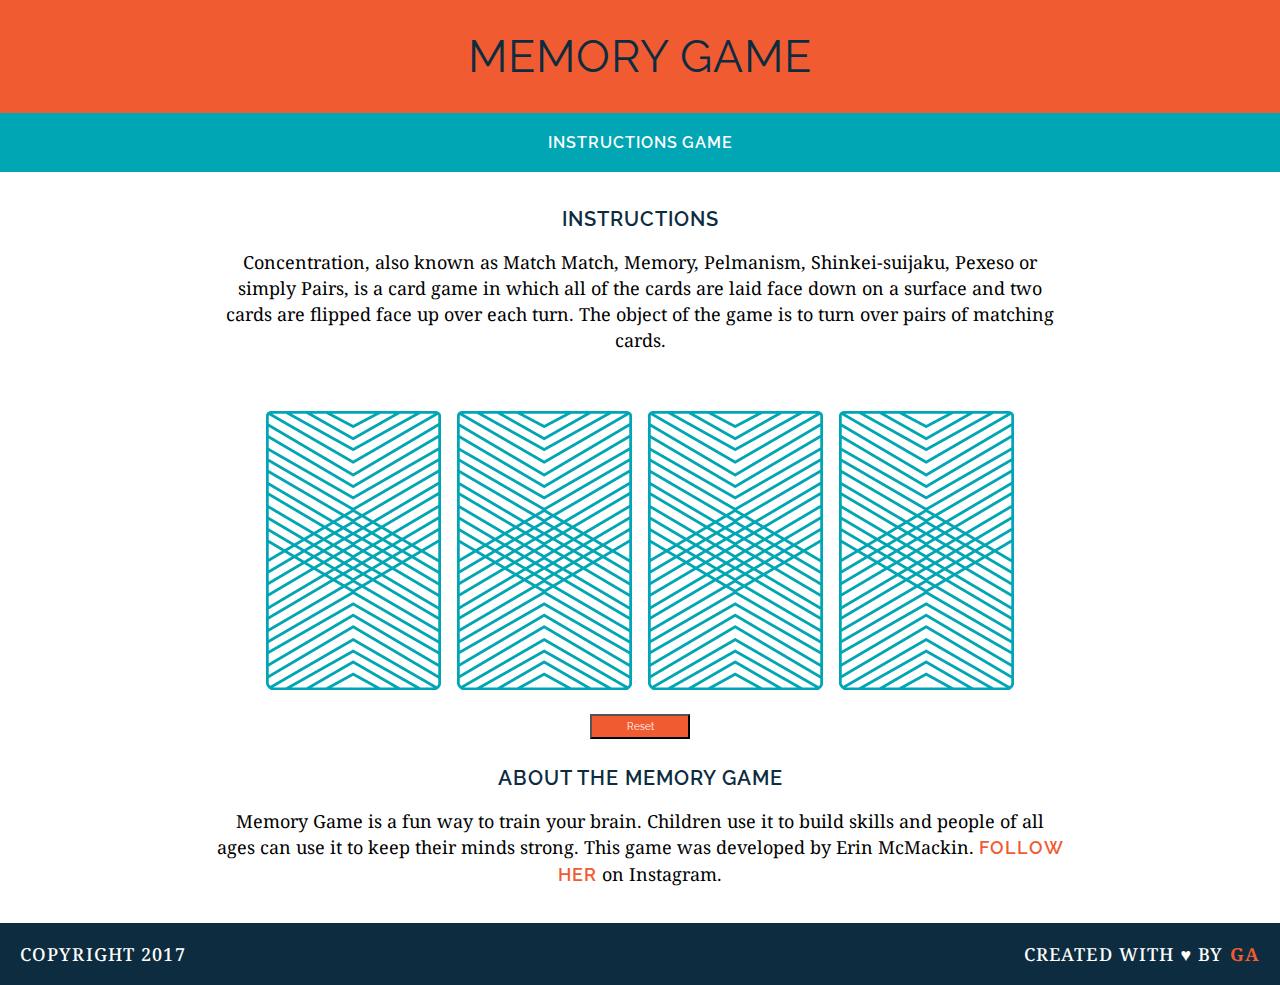
<file: index.html>
<!DOCTYPE html>
<html>
<head>
	<title>Memory Game</title>
	<link href="https://fonts.googleapis.com/css?family=Droid+Serif|Raleway:400,500,600,700" rel="stylesheet">
	<link href="css/style.css" rel="stylesheet" type="text/css">
</head>
<body>
	<header>
		<h1>Memory Game</h1>
	</header>
	<nav>
		<a href="#instructions">Instructions</a>
		<a href="#game-board">Game</a>
	</nav>
	<main>
		<h2 id="instructions">Instructions</h2>
		<p>Concentration, also known as Match Match, Memory, Pelmanism, Shinkei-suijaku, Pexeso or simply Pairs, is a card game in which all of the cards are laid face down on a surface and two cards are flipped face up over each turn. The object of the game is to turn over pairs of matching cards.</p>
		<div id="game-board" class="board clearfix"></div>
		<button>Reset</button>
		<h2>About the Memory Game</h2>
		<p>Memory Game is a fun way to train your brain. Children use it to build skills and people of all ages can use it to keep their minds strong. This game was developed by Erin McMackin. <a href="https://www.instagram.com/mcmackinit/">Follow her</a> on Instagram.</p>
	</main>
	<footer class="clearfix">
		<p class="copyright">Copyright 2017</p>
		<p class="message">Created with &hearts; by <span class="name">GA</span></p>
	</footer>
	<script src="js/main.js"></script>
</body>
</html>
</file>
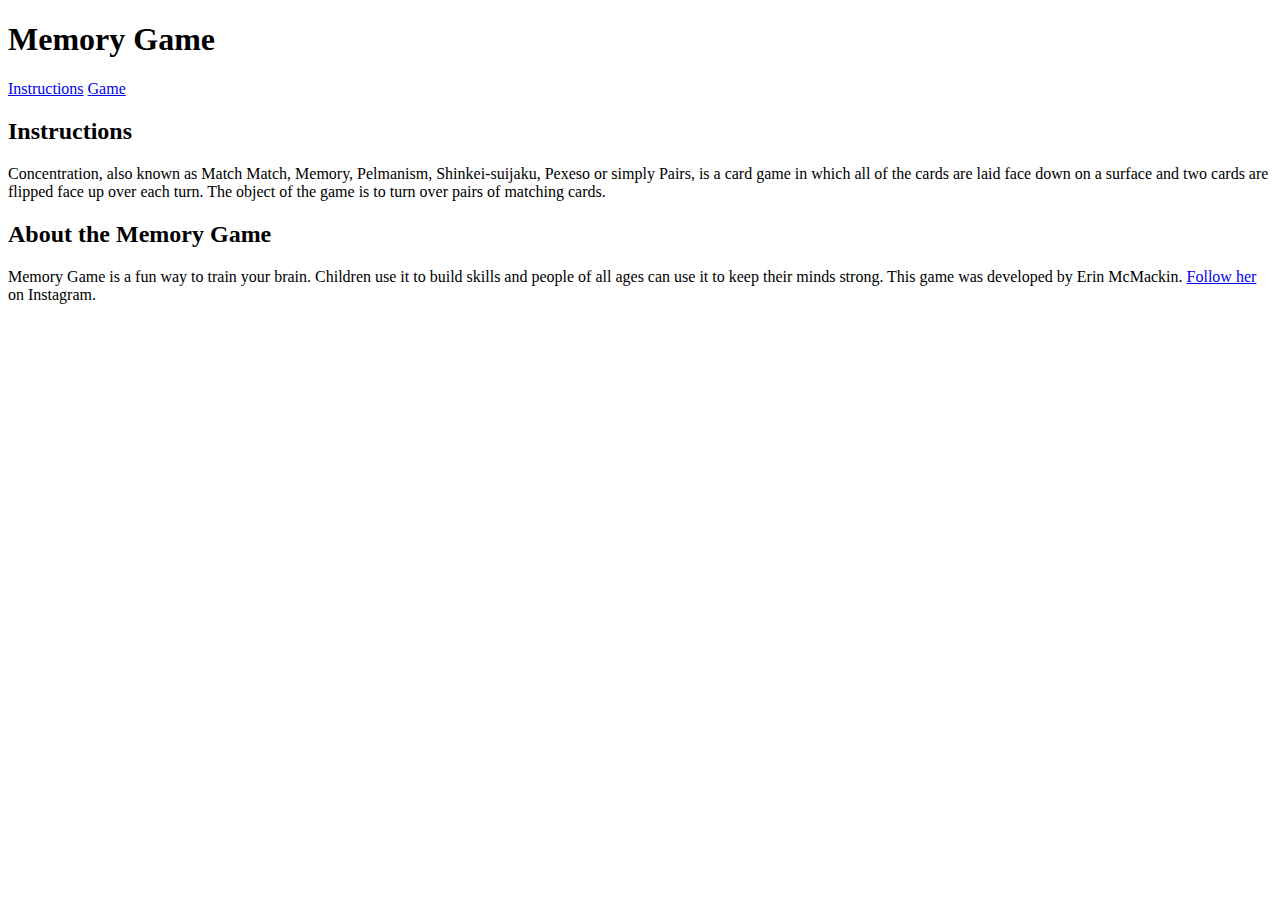
<file: news-bulletin/index.html>
<!DOCTYPE html>
<html>
<head>
	<title>Memory Game</title>
</head>
<body>
	<h1>Memory Game</h1>
	<a href="#">Instructions</a>
	<a href="#">Game</a>
	<h2>Instructions</h2>
	<p>Concentration, also known as Match Match, Memory, Pelmanism, Shinkei-suijaku, Pexeso or simply Pairs, is a card game in which all of the cards are laid face down on a surface and two cards are flipped face up over each turn. The object of the game is to turn over pairs of matching cards.</p>
	<h2>About the Memory Game</h2>
	<p>Memory Game is a fun way to train your brain. Children use it to build skills and people of all ages can use it to keep their minds strong. This game was developed by Erin McMackin. <a href="https://www.instagram.com/mcmackinit/">Follow her</a> on Instagram.</p>
</body>
</html>
</file>
<file: css/style.css>
header {
	background-color: #F15B31;
	color: #FFFFFF;
	padding: 30px 20px;
}

nav {
	background-color: #00A6b3;
	color: #FFFFFF;
	padding: 20px 0;
}

nav a {
	color: #FFFFFF;
}

main {
	width: 850px;
	margin: 35px auto;
}

img {
	margin: 40px 8px 0 8px;
}

h1 {
	font-family: Raleway;
	color: #0D2C40;
	letter-spacing: 1px;
	font-weight: 400;
	font-size: 45px;
	margin: 0;
}

h2 {
	font-family: Raleway;
	color: #0D2C40;
	letter-spacing: 1px;
	font-weight: 600;
	font-size: 20px;
}

a {
	font-family: Raleway;
	color: #F15B31;
	letter-spacing: 1px;
	font-weight: 600;
	font-size: 18px
	margin: 0 20px;
	border-bottom: 2px solid transparent;
}

body {
	text-align: center;
	margin: 0;
}

p {
	font-family: "Droid Serif";
	line-height: 26px;
	font-size: 18px;
}

h1, h2, a {
	text-transform: uppercase;
	text-decoration: none;
}

button {
	color: #FFFFFF;
	font-family: Raleway;
	font-size: 10px;
	background-color: #F15B31;
	width: 100px;
	height: 25px;
	margin: 20px auto 10px;
	font-style: bold;
}

footer {
	text-transform: uppercase;
	padding: 0 20px;
	background-color: #0D2C40;
	color: #FFFFFF;
	font-size: 14px;
	letter-spacing: .08em;
	font-weight: 500;
	font-family: Raleway;
}

.copyright {
	float: left;
}

.message {
	float: right;
}

.clearfix:after {
	visibility: hidden;
	display: block;
	content: " ";
	clear: both;
	height: 0;
	font-size: 0;
}

.name {
	color: #F15B31;
	font-weight: 700;
}

a:hover {
	border-color: #FFFFFF;
}
</file>
